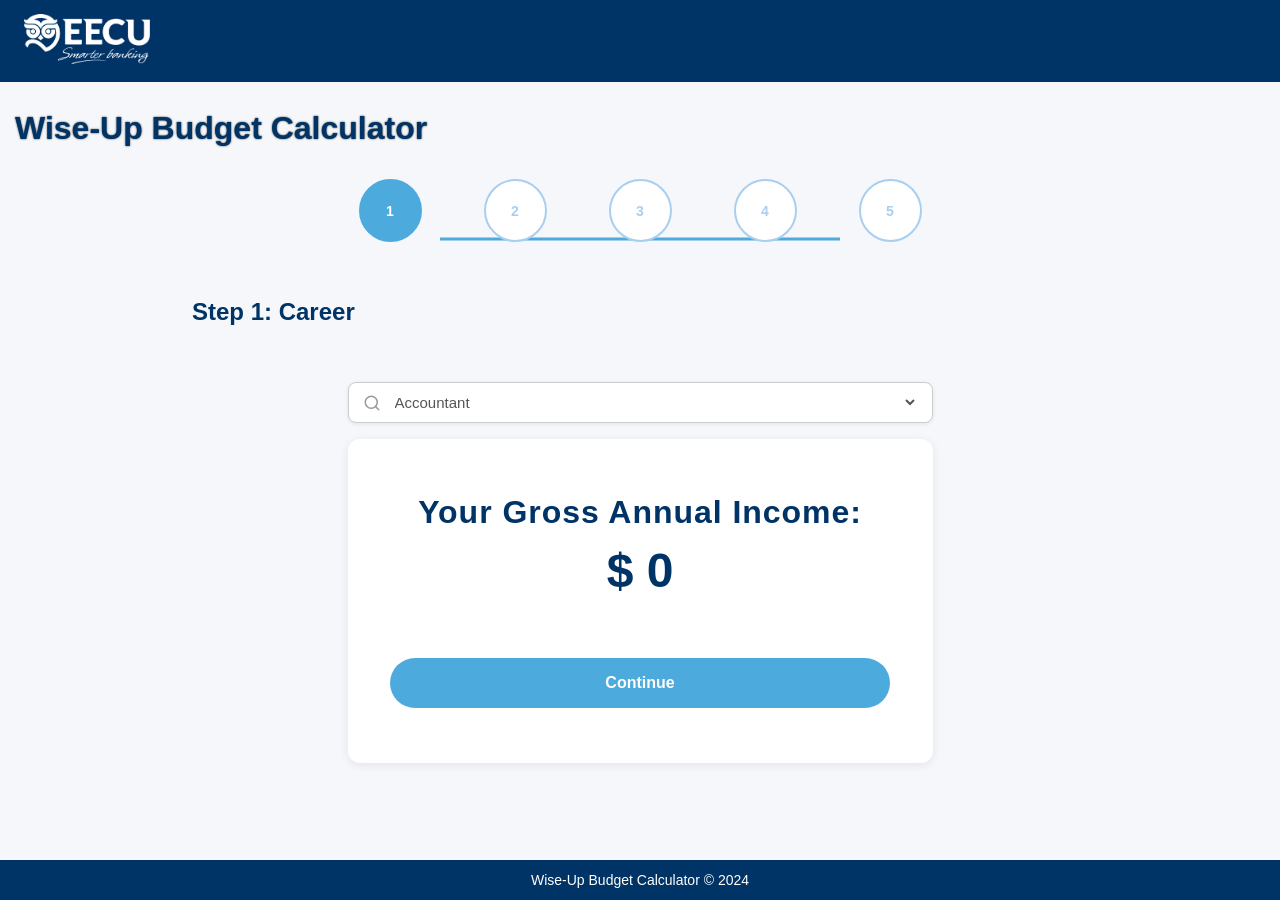
<file: Index.html>
<!DOCTYPE html>
<html lang="en">
<head>
    <meta charset="UTF-8">
    <meta http-equiv="X-UA-Compatible" content="IE=edge">
    <meta name="viewport" content="width=device-width, initial-scale=1.0">
    <title>Document</title>
    <link rel="stylesheet" href="style.css">
</head>
<body>
   <nav class="nav">
    <img src="./images/Ecculogo.png" alt="EECU Logo">
  </nav>

  <h1>Wise-Up Budget Calculator</h1>

  <div id="step-list">
    <div class="step active"><p class="circle">1</p></div>
    <div class="step"><p class="circle">2</p></div>
    <div class="step"><p class="circle">3</p></div>
    <div class="step"><p class="circle">4</p></div>
    <div class="step"><p class="circle">5</p></div>
  </div>

  <main id="steps">
    <section id="description">
     <h2 id="h2-steps"> Step 1: Career</h2>
    </section>
    <!-- Step 1 -->
    <section class="step-content active">
      <div class="search-bar">
        <svg viewBox="0 0 24 24" fill="none" stroke-width="2" stroke-linecap="round" stroke-linejoin="round">
          <circle cx="11" cy="11" r="8"/><line x1="21" y1="21" x2="16.65" y2="16.65"/>
        </svg>
        <select id="career">
        </select>
      </div>

      <div class="income-card">
        <p>Your Gross Annual Income:</p>
        <div id="income-amount">$ 0</div>
        <a class="next-button" href="step2.html">Continue</a>
      </div>
    </section>

    <!-- Step 2 -->
    <section class="step-content">
      <h2>Step 2</h2>
    </section>

    <!-- Step 3 -->
    <section class="step-content">
      <h2>Step 3</h2>
    </section>

    <!-- Step 4 -->
    <section class="step-content">
      <h2>Step 4</h2>
    </section>

    <!-- Step 5 -->
    <section class="step-content">
      <h2>Step 5</h2>
    </section>

  </main>

  <footer>Wise-Up Budget Calculator &copy; 2024</footer>

  <script src="functionality.js"></script>
</body>
</html>
</file>
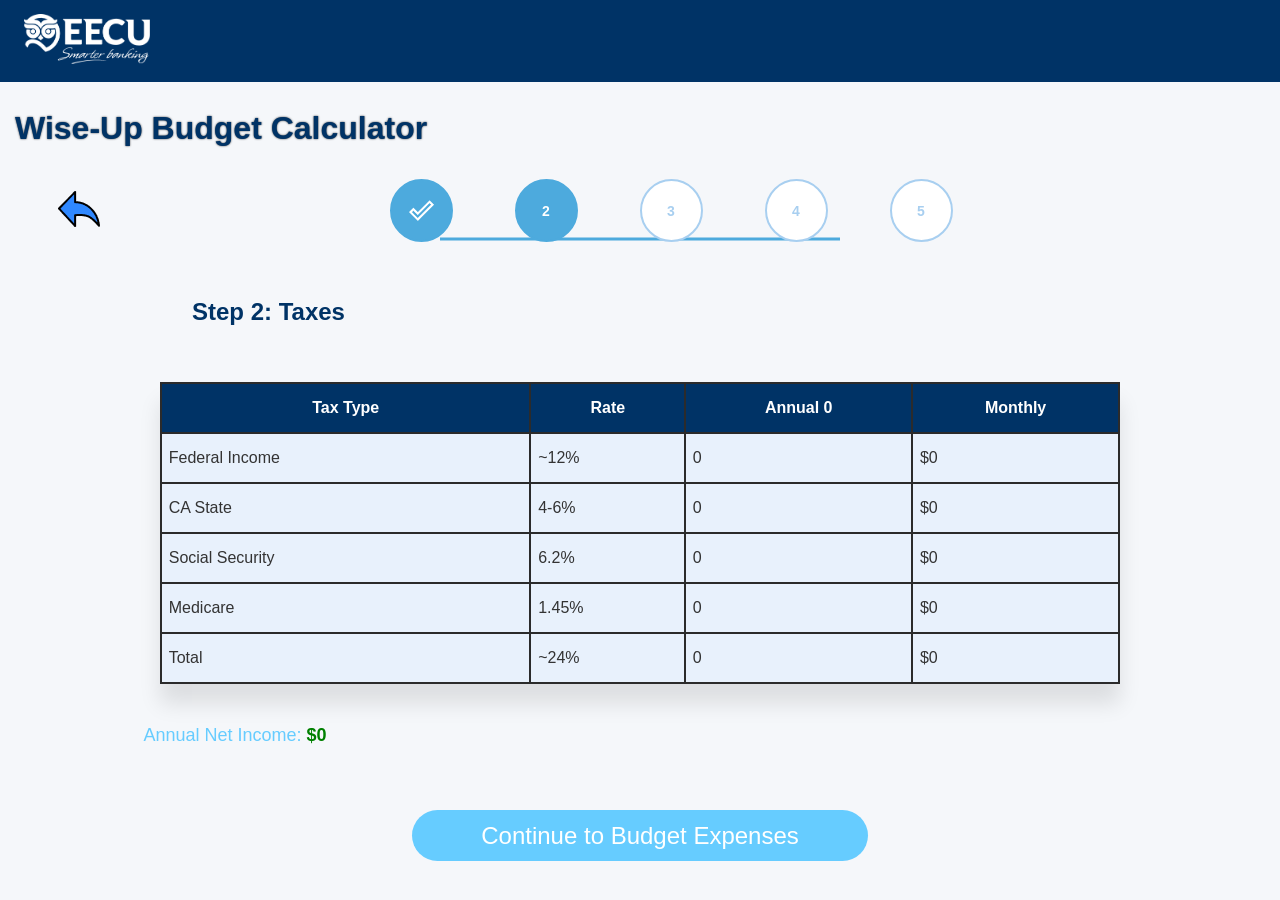
<file: step2.html>
<!DOCTYPE html>
 <html lang="en">
 <head>
    <meta charset="UTF-8">
    <meta name="viewport" content="width= , initial-scale=1.0">
    <title>Document</title>
    <link rel="stylesheet" href="style.css">
 </head>
 <body>
  <nav class="nav">
    <img src="./images/Ecculogo.png" alt="EECU Logo">
  </nav>
  
      <h1>Wise-Up Budget Calculator</h1>   
      <div id="step-list">   
        <a href="Index.html">
          <img src="/images/Vector.png" id="vector" alt="vector">
        </a> 
        <div class="step active"><p class="circle"><img src="images/image.png" id="check-mark"></p></div><!--make sure to scale the image. It's way too big.-->
        <div class="step active"><p class="circle">2</p></div>
        <div class="step"><p class="circle">3</p></div>
        <div class="step"><p class="circle">4</p></div>
        <div class="step"><p class="circle">5</p></div>
      </div>
    
      <main id="steps">
       <section id="description">
        <h2 id="h2-steps"> Step 2: Taxes</h2>
       </section>
        <table>
            <thead>
              <tr>
                <th>Tax Type</th>
                <th>Rate</th>
                <th>Annual 0</th>
                <th>Monthly</th>
              </tr>
            </thead>
            <tbody>
              <tr>
                <td>Federal Income</td>
                <td>~12%</td>
                <td>0</td>
                <td>$0</td>
              </tr>
              <tr>
                <td>CA State</td>
                <td>4-6%</td>
                <td>0</td>
                <td>$0</td>
              </tr>
              <tr>
                <td>Social Security</td>
                <td>6.2%</td>
                <td>0</td>
                <td>$0</td>
              </tr>
              <tr>
                <td>Medicare</td>
                <td>1.45%</td>
                <td>0</td>
                <td>$0</td>
              </tr>
              <tr>
                <td>Total</td>
                <td>~24%</td>
                <td>0</td>
                <td>$0</td>
              </tr>
            </tbody>
          </table>
          <div id="Annual-income">
            <p id="income">Annual Net Income: <b>$0</b></p>
          </div>
        </main>
          <a id="continue-bttn"href="step3.html"><p>Continue to Budget Expenses</p></a>
     
 </body>
 <script src = 'functionality.js'></script>
 </html>
</file>
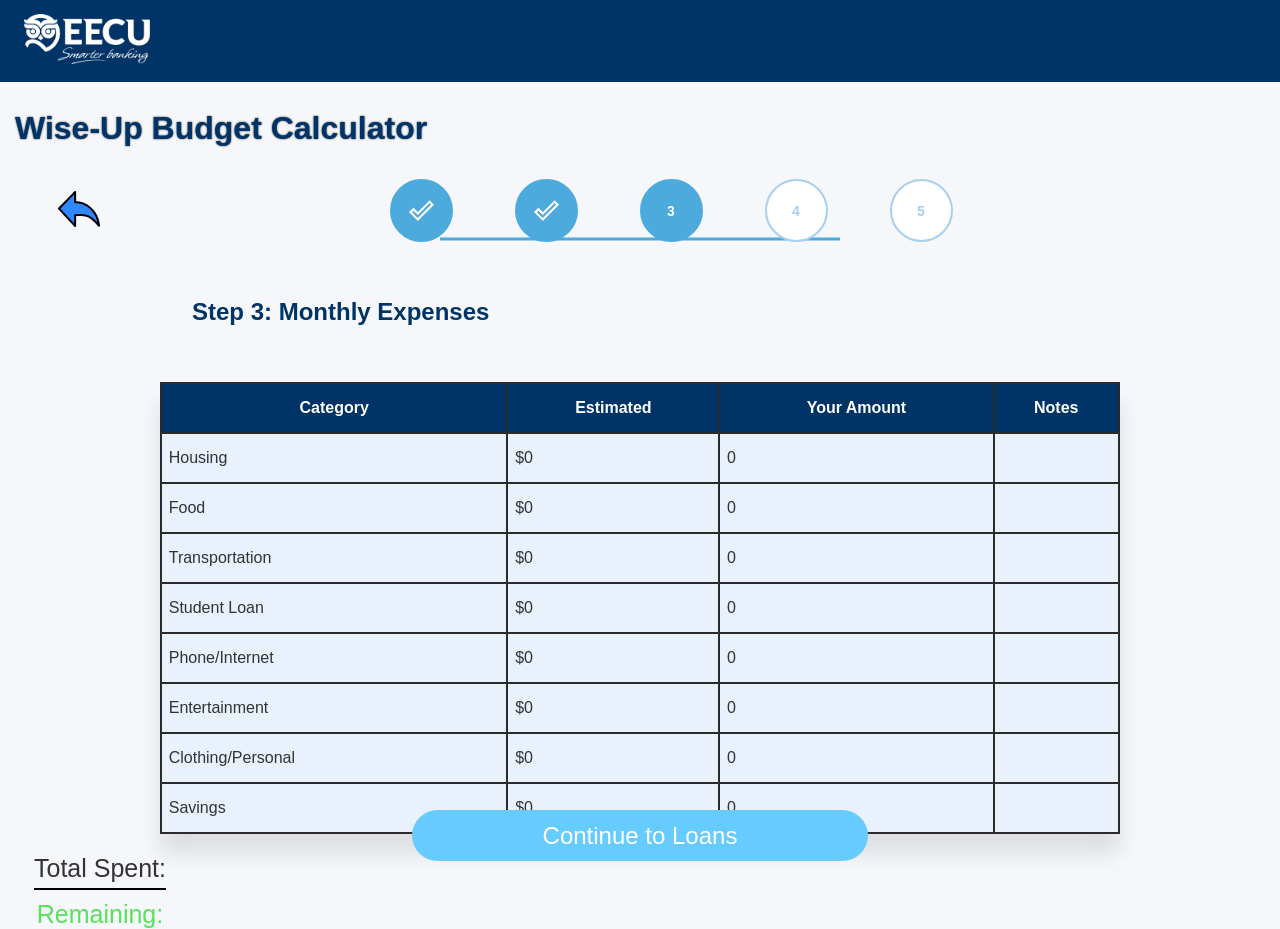
<file: step3.html>
<!DOCTYPE html>
<html lang="en">
<head>
   <meta charset="UTF-8">
   <meta name="viewport" content="width= , initial-scale=1.0">
   <title>Document</title>
   <link rel="stylesheet" href="style.css">
</head>
<body>
  <nav class="nav">
    <img src="./images/Ecculogo.png" alt="EECU Logo">
  </nav>
   
     <h1>Wise-Up Budget Calculator</h1> 
     <div id="step-list">
      <a href="step2.html">
        <img src="/images/Vector.png" id="vector" alt="vector">
      </a> 
            <div class="step active"><p class="circle"><img src="images/image.png" id="check-mark"></p></div>
        <div class="step active"><p class="circle"><img src="images/image.png" id="check-mark"></p></div>
        <div class="step active"><p class="circle">3</p></div>
        <div class="step"><p class="circle">4</p></div>
        <div class="step"><p class="circle">5</p></div>
     </div>
     <main id="steps">
      <section id="description">
       <h2 id="h2-steps"> Step 3: Monthly Expenses</h2>
      </section>
       <table>
           <thead>
             <tr>
               <th>Category</th>
               <th>Estimated</th>
               <th>Your Amount</th>
               <th>Notes</th>
             </tr>
           </thead>
           <tbody>
             <tr>
               <td>Housing</td>
               <td>$0</td>
               <td>0</td>
               <td></td>
             </tr>
             <tr>
               <td>Food</td>
               <td>$0</td>
               <td>0</td>
               <td></td>
             </tr>
             <tr>
               <td>Transportation</td>
               <td>$0</td>
               <td>0</td>
               <td></td>
             </tr>
             <tr>
               <td>Student Loan</td>
               <td>$0</td>
               <td>0</td>
               <td></td>
             </tr>
             <tr>
               <td>Phone/Internet</td>
               <td>$0</td>
               <td>0</td>
               <td></td>
             </tr>
             <tr>
              <td>Entertainment</td>
              <td>$0</td>
              <td>0</td>
              <td></td>
            </tr>
            <tr>
              <td>Clothing/Personal</td>
              <td>$0</td>
              <td>0</td>
              <td></td>
            </tr>
            <tr>
              <td>Savings</td>
              <td>$0</td>
              <td>0</td>
              <td></td>
            </tr>
           </tbody>
         </table>
         <div id="Annual-income-1">
           <p id="Total-spent">Total Spent:</p>
         </div>
         <div id="Annual-income-2">
          <p id="Remaining">Remaining:</p>
        </div>
      </main>
     <a id="continue-bttn"href="step4.html"><p>Continue to Loans</p></a>
     
</body>
</html>
</file>
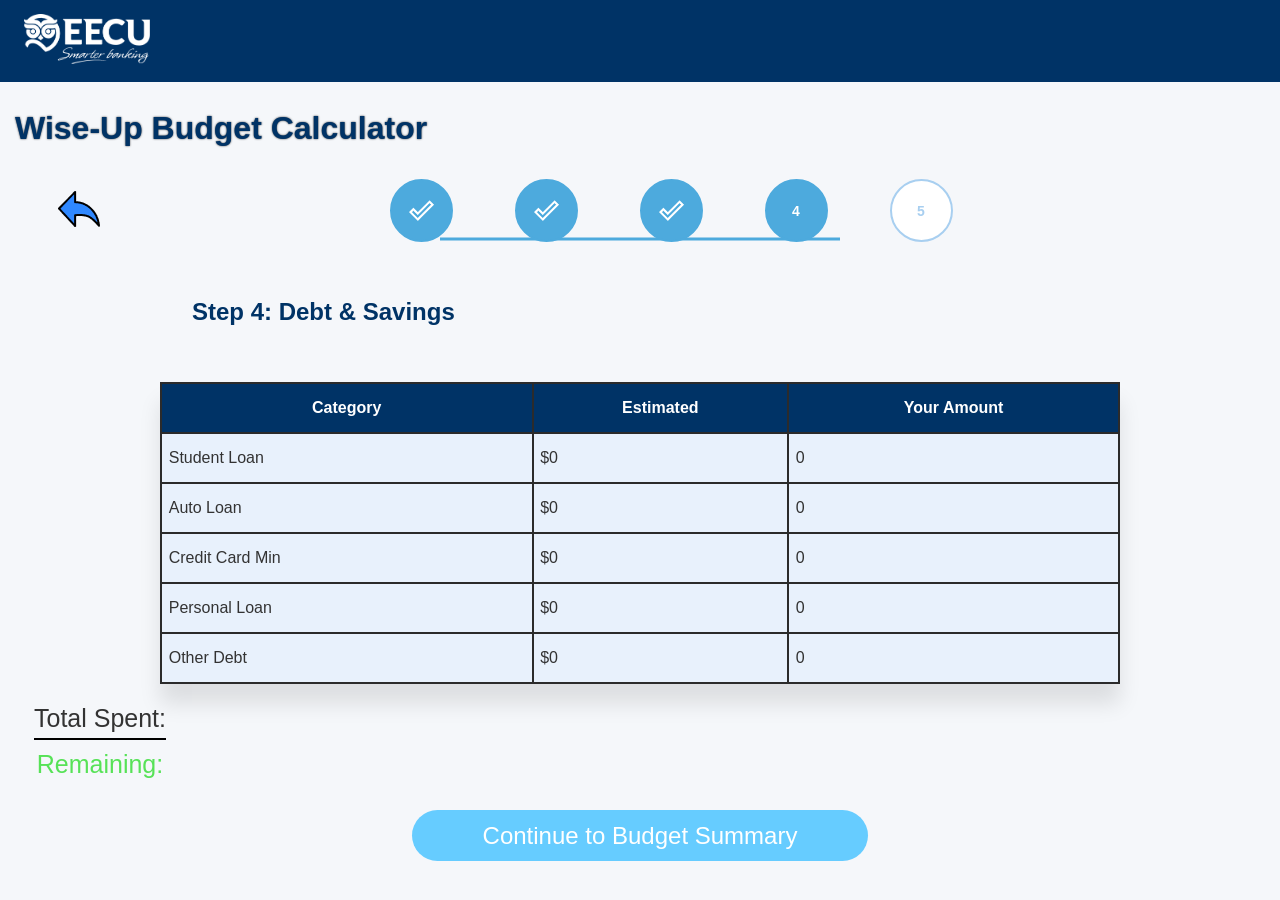
<file: step4.html>
<!DOCTYPE html>
<html lang="en">
<head>
   <meta charset="UTF-8">
   <meta name="viewport" content="width= , initial-scale=1.0">
   <title>Document</title>
   <link rel="stylesheet" href="style.css">
</head>
<body>
  <nav class="nav">
    <img src="./images/Ecculogo.png" alt="EECU Logo">
  </nav>
   
     <h1>Wise-Up Budget Calculator</h1> 
      <div id="step-list">
        <a href="step3.html">
          <img src="/images/Vector.png" id="vector" alt="vector">
        </a> 
          <div class="step active"><p class="circle"><img src="images/image.png" id="check-mark"></p></div>
          <div class="step active"><p class="circle"><img src="images/image.png" id="check-mark"></p></div>
          <div class="step active"><p class="circle"><img src="images/image.png" id="check-mark"></p></div>
          <div class="step active"><p class="circle">4</p></div>
          <div class="step"><p class="circle">5</p></div>
      </div>

     <main id="steps">
      <section id="description">
       <h2 id="h2-steps"> Step 4: Debt & Savings</h2>
      </section>
       <table>
           <thead>
             <tr>
               <th>Category</th>
               <th>Estimated</th>
               <th>Your Amount</th>
             </tr>
           </thead>
           <tbody>
             <tr>
               <td>Student Loan</td>
               <td>$<span id='student-est'>0</span></td>
               <td><span id='student-ammount'>0</span></td>
             </tr>
             <tr>
               <td>Auto Loan</td>
               <td>$<span id='auto-est'>0</span></td>
               <td><span id='auto-ammount'>0</span></td>
             </tr>
             <tr>
               <td>Credit Card Min</td>
               <td>$<span id='cred-card-est'>0</span></td>
               <td><span id='cred-card-ammount'>0</span></td>
             </tr>
             <tr>
               <td>Personal Loan</td>
               <td>$<span id='perosnal-est'>0</span></td>
               <td><span id='perosnal-ammount'>0</span></td>
             </tr>
             <tr>
               <td>Other Debt</td>
               <td>$<span id='other-est'>0</span></td>
               <td><span id='other-ammount'>0</span></td>
             </tr>
           </tbody>
         </table>
         <div id="Annual-income-1">
           <p id="Total-spent">Total Spent:</p>
         </div>
         <div id="Annual-income-1">
          <p id="Remaining">Remaining:</p>
        </div>
      </main>
     <a id="continue-bttn"href="step5.html"><p>Continue to Budget Summary</p></a>
</body>
</html>
</file>
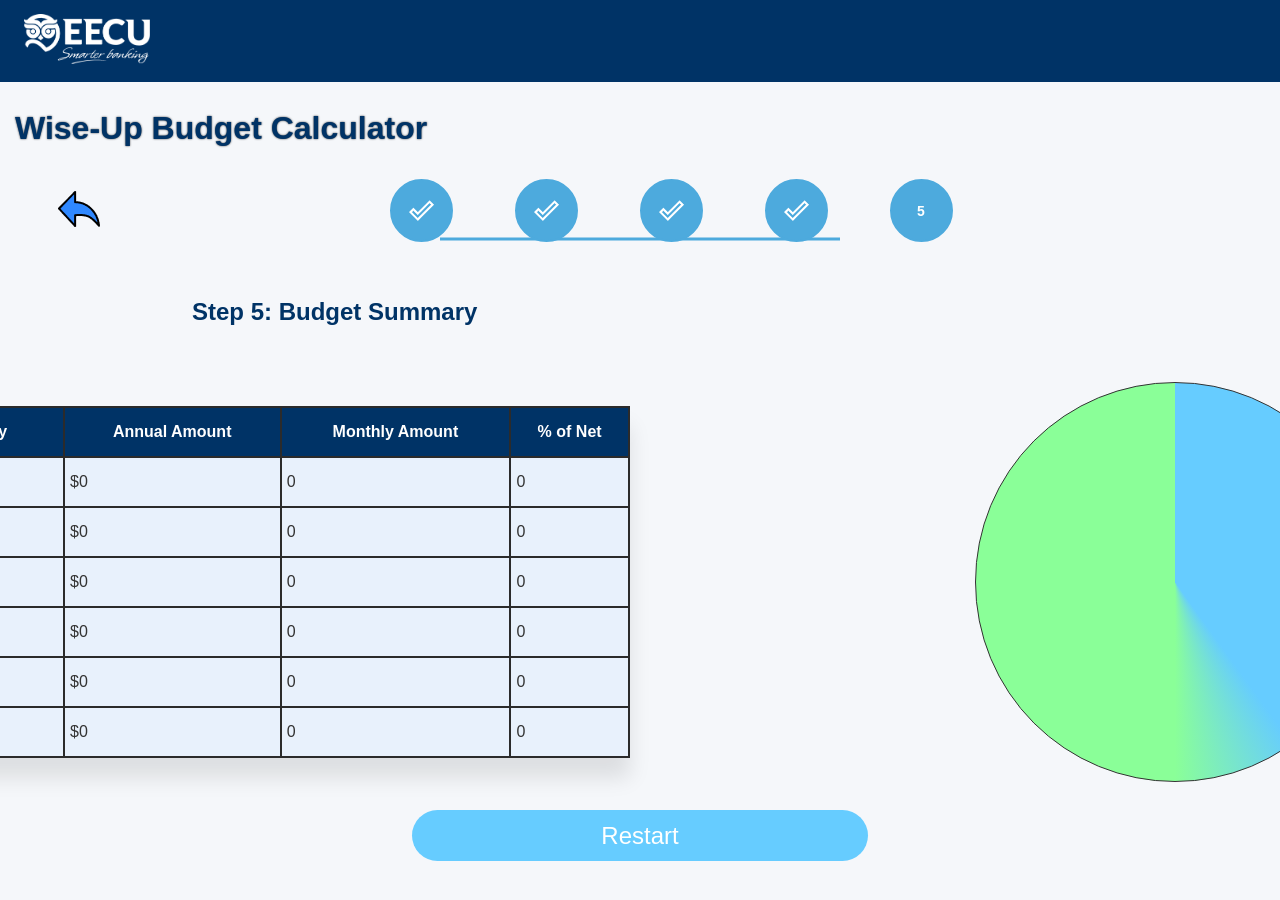
<file: step5.html>
<!DOCTYPE html>
<html lang="en">
<head>
   <meta charset="UTF-8">
   <meta name="viewport" content="width= , initial-scale=1.0">
   <title>Document</title>
   <link rel="stylesheet" href="style.css">
</head>
<body>
  <nav class="nav">
    <img src="./images/Ecculogo.png" alt="EECU Logo">
  </nav>
   
     <h1>Wise-Up Budget Calculator</h1>

     <div id="step-list"> 
      <a href="step4.html">
        <img src="/images/Vector.png" id="vector" alt="vector">
      </a> 
        <div class="step active"><p class="circle"><img src="images/image.png" id="check-mark"></p></div>
        <div class="step active"><p class="circle"><img src="images/image.png" id="check-mark"></p></div>
        <div class="step active"><p class="circle"><img src="images/image.png" id="check-mark"></p></div>
        <div class="step active"><p class="circle"><img src="images/image.png" id="check-mark"></p></div>
        <div class="step active"><p class="circle">5</p></div>
    </div>
      
      <main id="steps">
        <section id="description">
         <h2 id="h2-steps"> Step 5: Budget Summary</h2>
        </section>
        <div class="summary-layout">
          <table id="Table-5">
             <thead>
               <tr>
                 <th>Category</th>
                 <th>Annual Amount</th>
                 <th>Monthly Amount</th>
                 <th>% of Net</th>
               </tr>
             </thead>
             <tbody>
               <tr>
                 <td>Gross Income</td>
                 <td>$<span id='Annual-amt'>0</span></td>
                 <td><span id='monthly-amt'>0</span></td>
                 <td><span id='net-amt'>0</span></td>
               </tr>
               <tr>
                 <td>Taxes</td>
                 <td>$<span id='auto-est'>0</span></td>
                 <td><span id='auto-ammount'>0</span></td>
                 <td><span id='other-ammount'>0</span></td>
               </tr>
               <tr>
                 <td>Net Income</td>
                 <td>$<span id='cred-card-est'>0</span></td>
                 <td><span id='cred-card-ammount'>0</span></td>
                 <td><span id='other-ammount'>0</span></td>
               </tr>
               <tr>
                 <td>Expenses</td>
                 <td>$<span id='perosnal-est'>0</span></td>
                 <td><span id='perosnal-ammount'>0</span></td>
                 <td><span id='other-ammount'>0</span></td>
               </tr>
               <tr>
                 <td>Debt</td>
                 <td>$<span id='other-est'>0</span></td>
                 <td><span id='other-ammount'>0</span></td>
                 <td><span id='other-ammount'>0</span></td>
               </tr>
               <tr>
                <td>Savings Left</td>
                <td>$<span id='other-est'>0</span></td>
                <td><span id='other-ammount'>0</span></td>
                <td><span id='other-ammount'>0</span></td>
              </tr>
             </tbody>
            </table>

            <figure class="charts">
              <div class="pie-chart"></div>
            </figure>
        </div>
      </main>

     <a id="continue-bttn" href="index.html"><p>Restart</p></a>
</body>
</html>
</file>
<file: style.css>
* { box-sizing: border-box; margin: 0; padding: 0; }

    body {
      display:flex;
      flex-direction: column;
      font-family: Arial, sans-serif;
      background-color: #f5f7fa;
      color: #333;
      height:100vh;
    }

    :root {
      --primary-blue: #003366;
      --table-bg: #e8f1fc;
      --btn-color: #66CCFF;
    }

    /* NAV */
    .nav {
      background-color: #003366;
      padding: 14px 24px;
    }
    nav img {
      height: 50px;
    }

    #description {
      display: flex;
      flex-direction: column;

    }

    /* PAGE TITLE */
    h1 {
      color: #003366;
      font-size: 2rem;
      padding: 28px 40px 0;
      margin-left: -25px;
      text-shadow:0 0 2px rgba(0, 0, 0, 0.8);
    }

     h2 {
      color: #003366;
      margin-left: -28pc;
     }

     .net {
      font-family: "Open Sans" sans-serif;
      font-size: 20px;

     }

    /* STEP INDICATOR */
    #step-list {
      display: flex;
      align-items: center;
      justify-content: center;
      gap: 62px;
      margin: 32px auto 0;
      max-width: 500px;
      position: relative;
      padding-bottom: 3.5rem;
      border-style: none;
    }

    #step-list::before {
      content: "";
      position: absolute;
      top: 50%;
      left: 10%;
      width: 80%;
      height: 3px;
      background: #f5f7fa;
      transform: translateY(-50%);
      z-index: 0;
    }

    #step-list::after {
      content: "";
      position: absolute;
      top: 50%;
      left: 10%;
      width: 80%;
      height: 3px;
      background: #4DAADD;
      transform: translateY(-50%);
      z-index: 0;
    }

    .step {
      position: relative;
      z-index: 1;
      flex: 1;
      display: flex;
      justify-content: center;
      align-items: center;
    }

    .circle {
      width: 63px;
      height: 63px;
      background: white;
      border: 2px solid #a8cff0;
      border-radius: 50%;
      display: flex;
      align-items: center;
      justify-content: center;
      font-weight: bold;
      font-size: 14px;
      color: #a8cff0;
      text-decoration: none;
    }

    .step.active .circle {
      background: #4DAADD;
      border-color: #4DAADD;
      color: rgb(255, 255, 255);
    }

    /* MAIN CONTENT */
    .content-wrapper {
      max-width: 600px;
      margin: 32px auto 80px;
      padding: 0 20px;
    }

    .step-content { display: none; }
    .step-content.active { display: block; }

    .step-content h2 {
      color: #003366;
      font-size: 1.1rem;
      margin-bottom: 16px;
    }

    /* SEARCH BAR */
    .search-bar {
      display: flex;
      align-items: center;
      background: white;
      border: 1px solid #ccc;
      border-radius: 8px;
      padding: 10px 14px;
      margin-bottom: 16px;
      box-shadow: 0 1px 4px rgba(0,0,0,0.08);
    }

    .search-bar svg {
      width: 18px;
      height: 18px;
      stroke: #999;
      flex-shrink: 0;
      margin-right: 10px;
    }

    .search-bar select {
      border: none;
      outline: none;
      font-size: 15px;
      color: #555;
      width: 100%;
      background: transparent;
      cursor: pointer;
    }

    /* INCOME CARD */
    .income-card {
      display: flex;
      align-items: center;
      flex-direction: column;
      justify-content: center;
      background: white;
      border-radius: 12px;
      padding: 28px 24px;
      text-align: center;
      box-shadow: 0 2px 10px rgba(0,0,0,0.08);
      width: 65vh;
      height: 36vh;
    }

    .income-card p {
      font-size: 2rem;
      color: #003366;
      font-weight: bold;
      margin-bottom: 12px;
      letter-spacing: 0.03em;
    }

    #income-amount {
      font-size: 3rem;
      font-weight: bold;
      color: #003366;
      margin-bottom: 24px;
    }

    /* CONTINUE BUTTON */
    .next-button {
      display: block;
      width: 100%;
      max-width: 500px;
      margin: 0 auto;
      background-color: #4DAADD;
      color: white;
      font-size: 1rem;
      font-weight: bold;
      padding: 16px 0;
      margin-top: 36px;
      border: none;
      border-radius: 30px;
      text-decoration: none;
      cursor: pointer;
    }

    .next-button:hover {
      opacity: 0.85;
    }

    /* FOOTER */
    footer {
      background-color: #003366;
      color: white;
      text-align: center;
      padding: 12px 0;
      position: fixed;
      width: 100%;
      bottom: 0;
      font-size: 14px;
    }

    #steps {
      display: flex;
      flex-direction: column;
      justify-content: center;
      align-items: center;
    }

    th {
      background-color: var(--primary-blue);
      color: white;
    }

    table {
      width: 75%;
      background-color: var(--table-bg);
      border-collapse: collapse;
      box-shadow: 0px 20px 20px rgba(0, 0, 0, 0.1);
    }

    #h2-steps {
      padding-bottom: 3.5rem;
    }

    #description {
      display: flex;
      flex-direction: row;
      
      align-items: flex-start;
    }

    th, td {
      border: 2px solid #2b2b2b;
      padding-left:2%;
      padding:.7%;
      height: 50px;
    }

    #Annual-income {
      padding: bottom;
      width: max-content;
      margin-top:2%;
    }

    #continue-bttn {
      background-color: var(--btn-color);
      text-decoration: none;
      text-align: center;
      border-radius: 50px;
      font-size: 24px;
      width: 456px;
      height: 51px;
      display: flex;
      justify-content: center;
      align-items: center;
      color: #fff;
      margin-top: 90vh;
      align-self:center;
      position:absolute;
    }
    
    #continue-bttn:visited {
      color: white;
    }

    #vector {
     margin-left: -30vh;
    }

    #income {
      color: var(--btn-color);
      font-size: large;
      margin-top: 15px;
      margin-right: 90vh;
    }

    b {
      color: green;
    }

    #Total-spent {
      border-bottom: 2px solid black;
      margin-top: 20px;
      margin-right: 120vh;
      display: inline-block;
      padding-bottom: 5px;
      font-size: 25px;
    }

    #Remaining {
      margin-top: 10px;
      margin-right: 120vh;
      font-size: 25px;
      color: #57E257; 
    }

    #check-mark {
      width: 25px;
    }

    #steps-5 {
      margin-left: 100px;
    }

    #Table-5 {
      flex: 0 0 75%;
    }

    /* Pie Chart Stylization */
    .summary-layout {
      display: flex;
      justify-content: center;
      align-items: center;
      max-width: 1000px;
      margin: 0 auto;
      gap: 20rem;
    }

    .charts {
       flex: 0 0 45%;
      display: flex;
      justify-content: center;
      align-items: center;
    }

    .pie-chart {
      width: 400px;
      height: 400px;
      border-radius: 50%;
      border: 1px solid;
      background-image:
        conic-gradient(
          #66CCFF 0% 40%,
          #8AFF98 50% 100%,
          #f5f7fa 40% 50%
        );
    }
</file>
